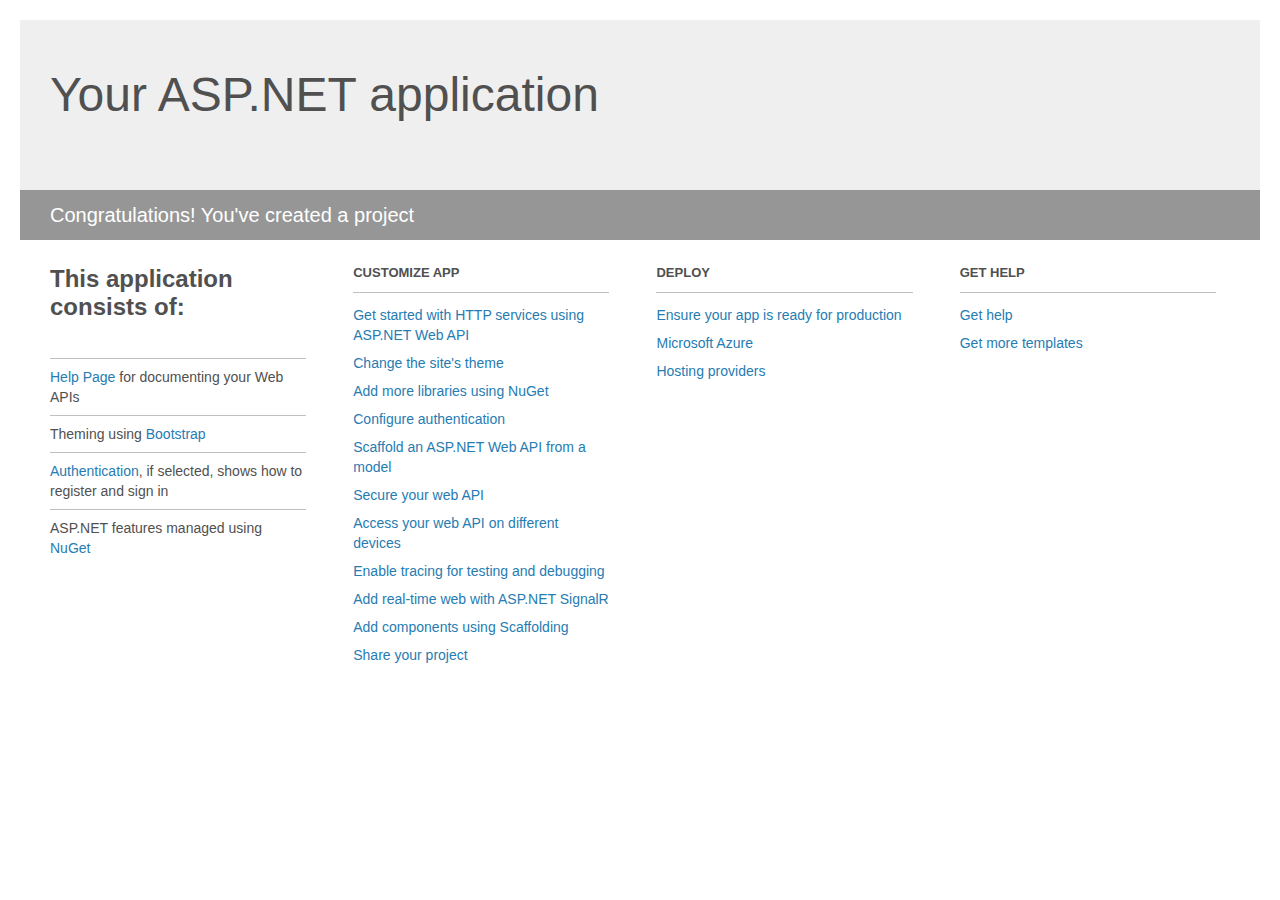
<file: TrendTwice/Project_Readme.html>
﻿<!DOCTYPE html>
<html lang="en">
<head>
    <meta charset="utf-8" />
    <title>Your ASP.NET application</title>
    <style>
        body {
            background: #fff;
            color: #505050;
            font: 14px 'Segoe UI', tahoma, arial, helvetica, sans-serif;
            margin: 20px;
            padding: 0;
        }

        #header {
            background: #efefef;
            padding: 0;
        }

        h1 {
            font-size: 48px;
            font-weight: normal;
            margin: 0;
            padding: 0 30px;
            line-height: 150px;
        }

        p {
            font-size: 20px;
            color: #fff;
            background: #969696;
            padding: 0 30px;
            line-height: 50px;
        }

        #main {
            padding: 5px 30px;
        }

        .section {
            width: 21.7%;
            float: left;
            margin: 0 0 0 4%;
        }

            .section h2 {
                font-size: 13px;
                text-transform: uppercase;
                margin: 0;
                border-bottom: 1px solid silver;
                padding-bottom: 12px;
                margin-bottom: 8px;
            }

            .section.first {
                margin-left: 0;
            }

                .section.first h2 {
                    font-size: 24px;
                    text-transform: none;
                    margin-bottom: 25px;
                    border: none;
                }

                .section.first li {
                    border-top: 1px solid silver;
                    padding: 8px 0;
                }

            .section.last {
                margin-right: 0;
            }

        ul {
            list-style: none;
            padding: 0;
            margin: 0;
            line-height: 20px;
        }

        li {
            padding: 4px 0;
        }

        a {
            color: #267cb2;
            text-decoration: none;
        }

            a:hover {
                text-decoration: underline;
            }
    </style>
</head>
<body>

    <div id="header">
        <h1>Your ASP.NET application</h1>
        <p>Congratulations! You've created a project</p>
    </div>

    <div id="main">
        <div class="section first">
            <h2>This application consists of:</h2>
            <ul>
                <li><a href="http://go.microsoft.com/fwlink/?LinkID=320956">Help Page</a> for documenting your Web APIs</li>
                <li>Theming using <a href="http://go.microsoft.com/fwlink/?LinkID=320754">Bootstrap</a></li>
                <li><a href="http://go.microsoft.com/fwlink/?LinkID=320957">Authentication</a>, if selected, shows how to register and sign in</li>
                <li>ASP.NET features managed using <a href="http://go.microsoft.com/fwlink/?LinkID=320958">NuGet</a></li>
            </ul>
        </div>

        <div class="section">
            <h2>Customize app</h2>
            <ul>
                <li><a href="http://go.microsoft.com/fwlink/?LinkID=320959">Get started with HTTP services using ASP.NET Web API</a></li>
                <li><a href="http://go.microsoft.com/fwlink/?LinkID=320960">Change the site's theme</a></li>
                <li><a href="http://go.microsoft.com/fwlink/?LinkID=320961">Add more libraries using NuGet</a></li>
                <li><a href="http://go.microsoft.com/fwlink/?LinkID=320962">Configure authentication</a></li>
                <li><a href="http://go.microsoft.com/fwlink/?LinkID=320963">Scaffold an ASP.NET Web API from a model</a></li>
                <li><a href="http://go.microsoft.com/fwlink/?LinkID=320964">Secure your web API</a></li>
                <li><a href="http://go.microsoft.com/fwlink/?LinkID=320965">Access your web API on different devices</a></li>
                <li><a href="http://go.microsoft.com/fwlink/?LinkID=320966">Enable tracing for testing and debugging</a></li>
                <li><a href="http://go.microsoft.com/fwlink/?LinkID=320765">Add real-time web with ASP.NET SignalR</a></li>
                <li><a href="http://go.microsoft.com/fwlink/?LinkID=320766">Add components using Scaffolding</a></li>
                <li><a href="http://go.microsoft.com/fwlink/?LinkID=320768">Share your project</a></li>
            </ul>
        </div>

        <div class="section">
            <h2>Deploy</h2>
            <ul>
                <li><a href="http://go.microsoft.com/fwlink/?LinkID=320769">Ensure your app is ready for production</a></li>
                <li><a href="http://go.microsoft.com/fwlink/?LinkID=320770">Microsoft Azure</a></li>
                <li><a href="http://go.microsoft.com/fwlink/?LinkID=320771">Hosting providers</a></li>
            </ul>
        </div>

        <div class="section last">
            <h2>Get help</h2>
            <ul>
                <li><a href="http://go.microsoft.com/fwlink/?LinkID=320772">Get help</a></li>
                <li><a href="http://go.microsoft.com/fwlink/?LinkID=320773">Get more templates</a></li>
            </ul>
        </div>
    </div>
</body>
</html>
</file>
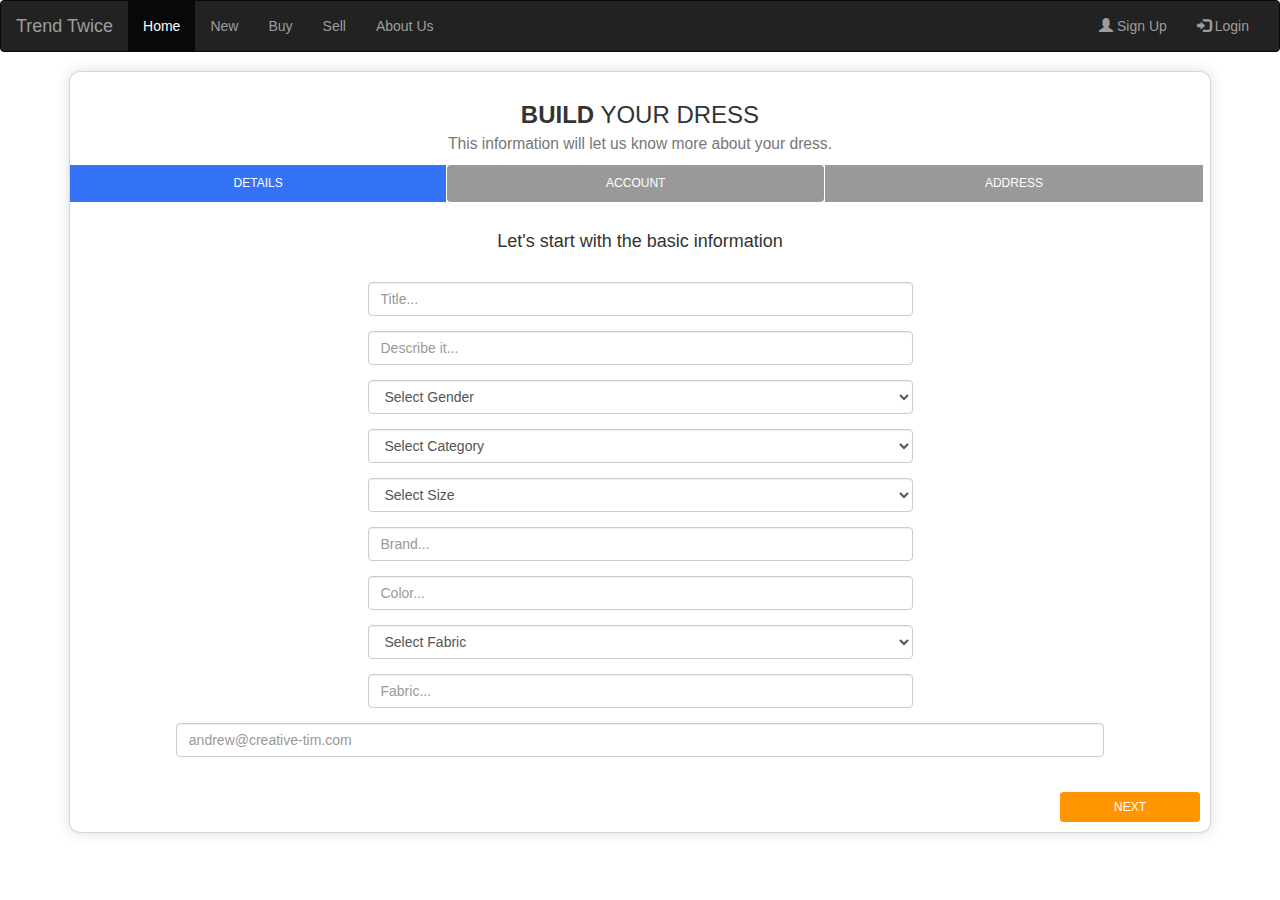
<file: TrendTwice/Sell.html>
﻿<!DOCTYPE html>
<html xmlns="http://www.w3.org/1999/xhtml">
<head>
    <title>Sell your dress!</title>
    <link href="Content/custom.css" rel="stylesheet" />
    <link href="Content/wizard/gsdk-base.css" rel="stylesheet" />
    <!-- Latest compiled and minified CSS -->
    <link rel="stylesheet" href="http://maxcdn.bootstrapcdn.com/bootstrap/3.3.6/css/bootstrap.min.css">
    <!-- jQuery library -->
    <script src="https://ajax.googleapis.com/ajax/libs/jquery/1.12.0/jquery.min.js"></script>
    <!-- Latest compiled JavaScript -->
    <script src="http://maxcdn.bootstrapcdn.com/bootstrap/3.3.6/js/bootstrap.min.js"></script>
    <script src="Scripts/jquery.validate.min.js"></script>

    <script src="Scripts/wizard/jquery.bootstrap.wizard.js"></script>
    <script src="Scripts/wizard/wizard.js"></script>
    <script src="Scripts/Sell.js"></script>

</head>
<body>
    <nav class="navbar navbar-inverse">
        <div class="container-fluid">
            <div class="navbar-header">
                <button type="button" class="navbar-toggle" data-toggle="collapse" data-target="#myNavbar">
                    <span class="icon-bar"></span>
                    <span class="icon-bar"></span>
                    <span class="icon-bar"></span>
                </button>
                <a class="navbar-brand" href="index.html">Trend Twice</a>
            </div>
            <div class="collapse navbar-collapse" id="myNavbar">
                <ul class="nav navbar-nav">
                    <li class="active"><a href="index.html">Home</a></li>
                    <li><a href="#">New</a></li>
                    <li><a href="#">Buy</a></li>
                    <li><a href="Sell.html">Sell</a></li>
                    <li><a href="AboutUs.html">About Us</a></li>
                </ul>
                <ul class="nav navbar-nav navbar-right">
                    <li><a href="SignUp.html"><span class="glyphicon glyphicon-user"></span> Sign Up</a></li>
                    <li><a href="#"><span class="glyphicon glyphicon-log-in"></span> Login</a></li>
                </ul>
            </div>
        </div>
    </nav>

    <div class="container">
        <div class="row">
            <div class="col-md-12">

                <!--      Wizard container        -->
                <div class="wizard-container">

                    <div class="card wizard-card ct-wizard-blue" id="wizard">
                        <form action="" method="">
                            <!--        You can switch "ct-wizard-orange"  with one of the next bright colors: "ct-wizard-blue", "ct-wizard-green", "ct-wizard-orange", "ct-wizard-red"             -->

                            <div class="wizard-header">
                                <h3>
                                    <b>BUILD</b> YOUR DRESS <br>
                                    <small>This information will let us know more about your dress.</small>
                                </h3>
                            </div>
                            <ul class="nav nav-pills">
                                <li class="active"><a href="#details" data-toggle="tab" aria-expanded="true">Details</a></li>
                                <li><a href="#account" data-toggle="tab">Account</a></li>
                                <li><a href="#address" data-toggle="tab">Address</a></li>
                            </ul>
                            <div class="tab-content">
                                <div class="tab-pane active" id="details">
                                    <div class="row">
                                        <h4 class="info-text"> Let's start with the basic information</h4>
                                        <!--<div class="col-sm-4 col-sm-offset-1">
                                            <div class="picture-container">
                                                <div class="picture">
                                                    <img src="/wizard/assets/img/default-avatar.png" class="picture-src" id="wizardPicturePreview" title="">
                                                    <input type="file" id="wizard-picture">
                                                </div>
                                                <h6>Choose Picture</h6>
                                            </div>
                                        </div>-->
                                        <div class="col-sm-6 col-sm-offset-3">
                                            <div class="form-group">
                                                <!--<label>First Name <small>(required)</small></label>-->
                                                <input name="title" type="text" class="form-control" placeholder="Title...">
                                            </div>
                                            <div class="form-group">                                                
                                                <input name="description" type="text" class="form-control" placeholder="Describe it...">
                                            </div>
                                            <div class="form-group">
                                                <select name="gender" class="form-control">
                                                    <option value="">Select Gender</option>
                                                    <option value="1">Male</option>
                                                    <option value="2">Female</option>
                                                </select>
                                            </div>
                                            <div class="form-group">
                                                <select name="category" class="form-control">
                                                    <option value="">Select Category</option>
                                                    <option value="1">Saree</option>
                                                    <option value="2">Kurta</option>
                                                    <option value="3">Lehenga</option>
                                                </select>
                                            </div>
                                            <div class="form-group">
                                                <select name="size" class="form-control">
                                                    <option value="">Select Size</option>
                                                    <option value="1">One Size</option>
                                                    <option value="2">Extra Small</option>
                                                    <option value="3">Small</option>
                                                    <option value="4">Medium</option>
                                                    <option value="5">Large</option>
                                                    <option value="6">Extra Large</option>
                                                </select>
                                            </div>
                                            <div class="form-group">
                                                <input name="brand" type="text" class="form-control" placeholder="Brand..." />
                                            </div>
                                            <div class="form-group">
                                                <input name="color" type="text" class="form-control" placeholder="Color..." />
                                            </div>
                                            <div class="form-group">
                                                <select name="fabric" class="form-control">
                                                    <option value="">Select Fabric</option>
                                                    <option value="1">Excellent</option>
                                                    <option value="2">Like New</option>
                                                    <option value="3">New</option>
                                                    <option value="4">Good</option>
                                                    <option value="5">Fair</option>
                                                </select>
                                            </div>
                                            <div class="form-group">
                                                <input name="fabric" type="text" class="form-control" placeholder="Fabric..." />
                                            </div>
                                        </div>
                                        <div class="col-sm-10 col-sm-offset-1">
                                            <div class="form-group">                                                
                                                <input name="email" type="email" class="form-control" placeholder="andrew@creative-tim.com">
                                            </div>
                                        </div>
                                    </div>
                                </div>
                                <div class="tab-pane" id="account">
                                    <h4 class="info-text"> What are you doing? </h4>
                                    <div class="row">
                                        <div class="col-sm-10 col-sm-offset-1">
                                            <div class="col-sm-4">
                                                <div class="choice" data-toggle="wizard-radio">
                                                    <input type="radio" name="job" value="Design">
                                                    <div class="icon">
                                                        <i class="fa fa-pencil"></i>
                                                    </div>
                                                    <h6>Design</h6>
                                                </div>
                                            </div>
                                            <div class="col-sm-4">
                                                <div class="choice" data-toggle="wizard-radio">
                                                    <input type="radio" name="job" value="Code">
                                                    <div class="icon">
                                                        <i class="fa fa-terminal"></i>
                                                    </div>
                                                    <h6>Code</h6>
                                                </div>

                                            </div>
                                            <div class="col-sm-4">
                                                <div class="choice" data-toggle="wizard-radio">
                                                    <input type="radio" name="job" value="Develop">
                                                    <div class="icon">
                                                        <i class="fa fa-laptop"></i>
                                                    </div>
                                                    <h6>Develop</h6>
                                                </div>

                                            </div>
                                        </div>
                                    </div>
                                </div>
                                <div class="tab-pane" id="address">
                                    <div class="row">
                                        <div class="col-sm-12">
                                            <h4 class="info-text"> Are you living in a nice area? </h4>
                                        </div>
                                        <div class="col-sm-7 col-sm-offset-1">
                                            <div class="form-group">
                                                <labe>
                                                    Street Name
                                                    <input type="text" class="form-control" placeholder="5h Avenue">
                                                </labe>
                                            </div>
                                        </div>
                                        <div class="col-sm-3">
                                            <div class="form-group">
                                                <label>Street Number</label>
                                                <input type="text" class="form-control" placeholder="242">
                                            </div>
                                        </div>
                                        <div class="col-sm-5 col-sm-offset-1">
                                            <div class="form-group">
                                                <label>City</label>
                                                <input type="text" class="form-control" placeholder="New York...">
                                            </div>
                                        </div>
                                        <div class="col-sm-5">
                                            <div class="form-group">
                                                <label>Country</label><br>
                                                <select name="country" class="form-control">
                                                    <option value="Afghanistan"> Afghanistan </option>
                                                    <option value="Albania"> Albania </option>
                                                    <option value="Algeria"> Algeria </option>
                                                    <option value="American Samoa"> American Samoa </option>
                                                    <option value="Andorra"> Andorra </option>
                                                    <option value="Angola"> Angola </option>
                                                    <option value="Anguilla"> Anguilla </option>
                                                    <option value="Antarctica"> Antarctica </option>
                                                    <option value="...">...</option>
                                                </select>
                                            </div>
                                        </div>
                                    </div>
                                </div>
                            </div>
                            <div class="wizard-footer">
                                <div class="pull-right">
                                    <input type="button" class="btn btn-next btn-fill btn-warning btn-wd btn-sm" name="next" value="Next">
                                    <input type="button" class="btn btn-finish btn-fill btn-warning btn-wd btn-sm" name="finish" value="Finish" style="display: none;">

                                </div>
                                <div class="pull-left">
                                    <input type="button" class="btn btn-previous btn-fill btn-default btn-wd btn-sm disabled" name="previous" value="Previous">
                                </div>
                                <div class="clearfix"></div>
                            </div>
                        </form>
                    </div>

                </div> <!-- wizard container -->
            </div>
        </div>
    </div>
</body>
</html>
</file>
<file: TrendTwice/Content/custom.css>
﻿
/* Carousel base class */
.carousel {
  height: 500px;
  margin-bottom: 60px;
}
/* Since positioning the image, we need to help out the caption */
.carousel-caption {
  z-index: 10;
}

/* Declare heights because of positioning of img element */
.carousel .item {
  height: 500px;
  background-color: #777;
}
.carousel-inner > .item > img {
  position: absolute;
  top: 0;
  left: 0;
  min-width: 100%;
  height: 500px;
}

/** Carousel end **/


/* Signup */

/* Credit to bootsnipp.com for the css for the color graph */
.colorgraph {
  height: 5px;
  border-top: 0;
  background: #c4e17f;
  border-radius: 5px;
  background-image: -webkit-linear-gradient(left, #c4e17f, #c4e17f 12.5%, #f7fdca 12.5%, #f7fdca 25%, #fecf71 25%, #fecf71 37.5%, #f0776c 37.5%, #f0776c 50%, #db9dbe 50%, #db9dbe 62.5%, #c49cde 62.5%, #c49cde 75%, #669ae1 75%, #669ae1 87.5%, #62c2e4 87.5%, #62c2e4);
  background-image: -moz-linear-gradient(left, #c4e17f, #c4e17f 12.5%, #f7fdca 12.5%, #f7fdca 25%, #fecf71 25%, #fecf71 37.5%, #f0776c 37.5%, #f0776c 50%, #db9dbe 50%, #db9dbe 62.5%, #c49cde 62.5%, #c49cde 75%, #669ae1 75%, #669ae1 87.5%, #62c2e4 87.5%, #62c2e4);
  background-image: -o-linear-gradient(left, #c4e17f, #c4e17f 12.5%, #f7fdca 12.5%, #f7fdca 25%, #fecf71 25%, #fecf71 37.5%, #f0776c 37.5%, #f0776c 50%, #db9dbe 50%, #db9dbe 62.5%, #c49cde 62.5%, #c49cde 75%, #669ae1 75%, #669ae1 87.5%, #62c2e4 87.5%, #62c2e4);
  background-image: linear-gradient(to right, #c4e17f, #c4e17f 12.5%, #f7fdca 12.5%, #f7fdca 25%, #fecf71 25%, #fecf71 37.5%, #f0776c 37.5%, #f0776c 50%, #db9dbe 50%, #db9dbe 62.5%, #c49cde 62.5%, #c49cde 75%, #669ae1 75%, #669ae1 87.5%, #62c2e4 87.5%, #62c2e4);
}

/* end Signup*/
</file>
<file: TrendTwice/Content/wizard/gsdk-base.css>
.form-control::-moz-placeholder{
   color: #DDDDDD;
   opacity: 1;
}
.form-control:-moz-placeholder{
   color: #DDDDDD;
   opacity: 1;  
}  
.form-control::-webkit-input-placeholder{
   color: #DDDDDD;
   opacity: 1; 
} 
.form-control:-ms-input-placeholder{
   color: #DDDDDD;
   opacity: 1; 
}
/*     General overwrite     */
a{
    color: #2CA8FF;
}
a:hover, a:focus {
    color: #109CFF;
}
a:focus, a:active, 
button::-moz-focus-inner,
input[type="reset"]::-moz-focus-inner,
input[type="button"]::-moz-focus-inner,
input[type="submit"]::-moz-focus-inner,
select::-moz-focus-inner,
input[type="file"] > input[type="button"]::-moz-focus-inner,
input[type="button"]:focus {
    outline: 0 !important;
}

.btn:focus,
.btn:hover,
.btn:active{
    outline: 0;
}

/*           Font Smoothing      */

h1, .h1, h2, .h2, h3, .h3, h4, .h4, h5, .h5, h6, .h6, p, .navbar, .brand, .btn-simple{
    -moz-osx-font-smoothing: grayscale;
    -webkit-font-smoothing: antialiased;
}

/*           Typography          */

h1, .h1, h2, .h2, h3, .h3, h4, .h4{
    font-weight: 400;
    margin: 30px 0 15px;
}

h1, .h1 {
    font-size: 52px;
}
h2, .h2{
    font-size: 36px;
}
h3, .h3{
    font-size: 28px;
    margin: 20px 0 10px;
}
h4, .h4{
    font-size: 22px;
}
h5, .h5 {
    font-size: 16px;
}
h6, .h6{
    font-size: 14px;
    font-weight: bold;
    text-transform: uppercase;
}
p{
    font-size: 16px;
    line-height: 1.6180em;
}
h1 small, h2 small, h3 small, h4 small, h5 small, h6 small, .h1 small, .h2 small, .h3 small, .h4 small, .h5 small, .h6 small, h1 .small, h2 .small, h3 .small, h4 .small, h5 .small, h6 .small, .h1 .small, .h2 .small, .h3 .small, .h4 .small, .h5 .small, .h6 .small {
    color: #999999;
    font-weight: 300;
    line-height: 1;
}
h1 small, h2 small, h3 small, h1 .small, h2 .small, h3 .small {
    font-size: 60%;
}
h1 .subtitle{
    display: block;
    font-family: 'Grand Hotel',cursive;
    line-height: 40px;
    margin: 15px 0 30px;
    
}


/*           Animations              */
.form-control, .input-group-addon{
    -webkit-transition: all 300ms linear;
    -moz-transition: all 300ms linear;
    -o-transition: all 300ms linear;
    -ms-transition: all 300ms linear;
    transition: all 300ms linear;
}

.btn{
    border-width: 2px;
    background-color: rgba(0,0,0,.0);
    font-weight: 400;
    opacity: 0.8;
    padding: 8px 16px;
}
.btn-round{
    border-width: 1px;
    border-radius: 30px !important;
    opacity: 0.79;
    padding: 9px 18px;
}
.btn-sm, .btn-xs {
    border-radius: 3px;
    font-size: 12px;
    padding: 5px 10px;
}
.btn-xs {
    padding: 1px 5px;
}
.btn-lg{
   border-radius: 6px;
   font-size: 18px;
   font-weight: 400;
   padding: 14px 30px;
}
.btn-wd {
    min-width: 100px;
}
.btn-default{
    color: #777777;
    border-color: #999999
}
.btn-primary {
    color: #3472F7;
    border-color: #3472F7;
}
.btn-info{
     color: #2CA8FF;
    border-color: #2CA8FF;
}
.btn-success{
    color: #05AE0E;
    border-color: #05AE0E;
}
.btn-warning{
    color: #FF9500;
    border-color: #FF9500;
}
.btn-danger{
    color: #FF3B30;
    border-color: #FF3B30;
}
.btn:hover{
    background-color: rgba(0,0,0,.0);
    opacity: 1;
}
.btn-primary:hover, .btn-primary:focus, .btn-primary:active, .btn-primary.active, .open .dropdown-toggle.btn-primary {
    color: #1D62F0;
    border-color: #1D62F0;
    background-color: rgba(0,0,0,.0);
}
.btn-info:hover, .btn-info:focus, .btn-info:active, .btn-info.active, .open .dropdown-toggle.btn-info {
    color: #109CFF;
    border-color: #109CFF;
    background-color: rgba(0,0,0,.0);
}
.btn-success:hover, .btn-success:focus, .btn-success:active, .btn-success.active, .open .dropdown-toggle.btn-success {
    color: #049F0C;
    border-color: #049F0C;
    background-color: rgba(0,0,0,.0);
}
.btn-warning:hover, .btn-warning:focus, .btn-warning:active, .btn-warning.active, .open .dropdown-toggle.btn-warning {
    color: #ED8D00;
    border-color: #ED8D00;
    background-color: rgba(0,0,0,.0);
}
.btn-danger:hover, .btn-danger:focus, .btn-danger:active, .btn-danger.active, .open .dropdown-toggle.btn-danger {
    color: #EE2D20;
    border-color: #EE2D20;
    background-color: rgba(0,0,0,.0);
}
.btn-default:hover, .btn-default:focus, .btn-default:active, .btn-default.active, .open .dropdown-toggle.btn-default {
    color: #666666;
    border-color: #888888;
    background-color: rgba(0,0,0,.0);
}
.btn:active, .btn.active {
    background-image: none;
    box-shadow: none;
    
}
.btn.disabled, .btn[disabled], fieldset[disabled] .btn {
    opacity: 0.45;
}
.btn-primary.disabled, .btn-primary[disabled], fieldset[disabled] .btn-primary, .btn-primary.disabled:hover, .btn-primary[disabled]:hover, fieldset[disabled] .btn-primary:hover, .btn-primary.disabled:focus, .btn-primary[disabled]:focus, fieldset[disabled] .btn-primary:focus, .btn-primary.disabled:active, .btn-primary[disabled]:active, fieldset[disabled] .btn-primary:active, .btn-primary.disabled.active, .btn-primary.active[disabled], fieldset[disabled] .btn-primary.active {
    background-color: rgba(0, 0, 0, 0);
    border-color: #3472F7;
}
.btn-info.disabled, .btn-info[disabled], fieldset[disabled] .btn-info, .btn-info.disabled:hover, .btn-info[disabled]:hover, fieldset[disabled] .btn-info:hover, .btn-info.disabled:focus, .btn-info[disabled]:focus, fieldset[disabled] .btn-info:focus, .btn-info.disabled:active, .btn-info[disabled]:active, fieldset[disabled] .btn-info:active, .btn-info.disabled.active, .btn-info.active[disabled], fieldset[disabled] .btn-info.active {
    background-color: rgba(0, 0, 0, 0);
    border-color: #2CA8FF;
}
.btn-success.disabled, .btn-success[disabled], fieldset[disabled] .btn-success, .btn-success.disabled:hover, .btn-success[disabled]:hover, fieldset[disabled] .btn-success:hover, .btn-success.disabled:focus, .btn-success[disabled]:focus, fieldset[disabled] .btn-success:focus, .btn-success.disabled:active, .btn-success[disabled]:active, fieldset[disabled] .btn-success:active, .btn-success.disabled.active, .btn-success.active[disabled], fieldset[disabled] .btn-success.active {
    background-color: rgba(0, 0, 0, 0);
    border-color: #05AE0E;
}
.btn-danger.disabled, .btn-danger[disabled], fieldset[disabled] .btn-danger, .btn-danger.disabled:hover, .btn-danger[disabled]:hover, fieldset[disabled] .btn-danger:hover, .btn-danger.disabled:focus, .btn-danger[disabled]:focus, fieldset[disabled] .btn-danger:focus, .btn-danger.disabled:active, .btn-danger[disabled]:active, fieldset[disabled] .btn-danger:active, .btn-danger.disabled.active, .btn-danger.active[disabled], fieldset[disabled] .btn-danger.active {
    background-color: rgba(0, 0, 0, 0);
    border-color: #FF3B30;
}
.btn-warning.disabled, .btn-warning[disabled], fieldset[disabled] .btn-warning, .btn-warning.disabled:hover, .btn-warning[disabled]:hover, fieldset[disabled] .btn-warning:hover, .btn-warning.disabled:focus, .btn-warning[disabled]:focus, fieldset[disabled] .btn-warning:focus, .btn-warning.disabled:active, .btn-warning[disabled]:active, fieldset[disabled] .btn-warning:active, .btn-warning.disabled.active, .btn-warning.active[disabled], fieldset[disabled] .btn-warning.active {
    background-color: rgba(0, 0, 0, 0);
    border-color: #FF9500;
}


/*           Buttons fill .btn-fill           */
.btn-fill{
    color: #FFFFFF;
    opacity: 1;
}
.btn-fill:hover, .btn-fill:active, .btn-fill:focus{
    color: #FFFFFF;
}
.btn-default.btn-fill{
    background-color: #999999;
    border-color: #999999
}
.btn-primary.btn-fill{
    background-color: #3472F7;
    border-color: #3472F7;
}
.btn-info.btn-fill{
    background-color: #2CA8FF;
    border-color: #2CA8FF;
}
.btn-success.btn-fill{
    background-color: #05AE0E;
    border-color: #05AE0E;
}
.btn-warning.btn-fill{
   background-color: #FF9500;
   border-color: #FF9500;
}
.btn-danger.btn-fill{
    background-color: #FF3B30;
    border-color: #FF3B30;
}
.btn-default.btn-fill:hover, .btn-default.btn-fill:focus, .btn-default.btn-fill:active, .btn-default.btn-fill.active, .open .dropdown-toggle.btn-fill.btn-default {
    background-color: #888888;
    border-color: #888888;
}
.btn-primary.btn-fill:hover, .btn-primary.btn-fill:focus, .btn-primary.btn-fill:active, .btn-primary.btn-fill.active, .open .dropdown-toggle.btn-primary.btn-fill{
    border-color: #1D62F0;
    background-color: #1D62F0;
}
.btn-info.btn-fill:hover, .btn-info.btn-fill:focus, .btn-info.btn-fill:active, .btn-info.btn-fill.active, .open .dropdown-toggle.btn-info.btn-fill {
    background-color: #109CFF;
    border-color: #109CFF;
}
.btn-success.btn-fill:hover, .btn-success.btn-fill:focus, .btn-success.btn-fill:active, .btn-success.btn-fill.active, .open .dropdown-toggle.btn-fill.btn-success {
    background-color: #049F0C;
    border-color: #049F0C;
}
.btn-warning.btn-fill:hover, .btn-warning.btn-fill:focus, .btn-warning.btn-fill:active, .btn-warning.btn-fill.active, .open .dropdown-toggle.btn-fill.btn-warning {
    background-color: #ED8D00;
    border-color: #ED8D00;
}
.btn-danger.btn-fill:hover, .btn-danger.btn-fill:focus, .btn-danger.btn-fill:active, .btn-danger.btn-fill.active, .open .dropdown-toggle.btn-danger.btn-fill {
    background-color: #EE2D20;
    border-color: #EE2D20;
}

/*          End Buttons fill          */

.btn-simple{
    font-weight: 600;
    border: 0;
    padding: 10px 18px;
}
.btn-simple.btn-xs{
    padding: 3px 5px;
}
.btn-simple.btn-sm{
    padding: 7px 10px;
}
.btn-simple.btn-lg{
   padding: 16px 60px;
}
.btn-round.btn-xs{
    padding: 2px 5px;
}
.btn-round.btn-sm{
    padding: 6px 10px;
}
.btn-round.btn-lg{
    padding: 15px 30px;
}


/*             Inputs               */
.form-control {
    background-color: #FFFFFF;
    border: 1px solid #E3E3E3;
    border-radius: 4px;
    box-shadow: none;
    color: #444444;
    height: 38px;
    padding: 6px 16px;
}

.form-control:focus {
    background-color: #FFFFFF;
    border: 1px solid #9A9A9A;
    box-shadow: none;
    outline: 0 none;
}
.form-control + .form-control-feedback{
    border-radius: 6px;
    font-size: 14px;
    padding: 0 12px 0 0;
    position: absolute;
    right: 25px;
    top: 13px;
    vertical-align: middle;
}
.input-lg{
    height: 56px;
    padding: 10px 16px;
}
.has-success .form-control, 
.has-error .form-control, 
.has-success .form-control:focus, 
.has-error .form-control:focus{
    border-color: #E3E3E3;
    box-shadow: none;
}
.has-success .form-control, 
.has-success .form-control-feedback,
.form-control.valid:focus{
    border-color: #05AE0E;
    color: #05AE0E;
}
.has-error .form-control, 
.has-error .form-control-feedback,
.form-control.error{
    color: #FF3B30;
    border-color: #FF3B30;
}

.input-group-addon {
    background-color: #FFFFFF;
    border: 1px solid #E3E3E3;
    border-radius: 4px;
}

.form-control:focus + .input-group-addon, .form-control:focus ~ .input-group-addon{
    background-color: #FFFFFF;
    border-color: #9A9A9A;
}

.input-group .form-control:first-child, .input-group-addon:first-child, .input-group-btn:first-child > .btn, .input-group-btn:first-child > .dropdown-toggle, .input-group-btn:last-child > .btn:not(:last-child):not(.dropdown-toggle) {
    border-right: 0 none;
}
.input-group .form-control:last-child, .input-group-addon:last-child, .input-group-btn:last-child > .btn, .input-group-btn:last-child > .dropdown-toggle, .input-group-btn:first-child > .btn:not(:first-child) {
    border-left: 0 none;
}
.form-control[disabled], .form-control[readonly], fieldset[disabled] .form-control {
    background-color: #EEEEEE;
    color: #999999;
    cursor: not-allowed;
}

/*           Labels & Progress-bar              */
.label{
    padding: 0.2em 0.6em 0.2em;
    border: 1px solid #999999;
    border-radius: 3px;
    color: #999999;
    background-color: #FFFFFF;
    font-weight: 500;
    font-size: 11px;
    text-transform: uppercase;
}
.label-primary{
    border-color: #3472F7;
    color: #3472F7;
}
.label-info{
    border-color: #2CA8FF;
    color: #2CA8FF;
}
.label-success{
    border-color: #05AE0E;
    color: #05AE0E;
}
.label-warning{
    border-color: #FF9500;
    color: #FF9500;
}
.label-danger{
    border-color: #FF3B30;
    color: #FF3B30;
}

label.error{
    color: #FF3B30;    
    margin-top: 5px;
    margin-bottom: 0;

}

label small{
    color: #999999;
}

.label.label-fill{
    color: #FFFFFF;
}
.label-primary.label-fill, .progress-bar, .progress-bar-primary{
   background-color: #3472F7;
}
.label-info.label-fill, .progress-bar-info{
    background-color: #2CA8FF;
}
.label-success.label-fill, .progress-bar-success{
   background-color: #05AE0E;
}
.label-warning.label-fill, .progress-bar-warning{
   background-color: #FF9500;
}
.label-danger.label-fill, .progress-bar-danger{
   background-color: #FF3B30;
}
.label-default.label-fill{
   background-color: #999999;
}

.progress {
    background-color: #E5E5E5;
    border-radius: 3px;
    box-shadow: none;
    height: 4px;
}
.progress-thin{
    height: 2px;
}

/*            Navigation menu                */
.nav-pills > li + li {
    margin-left: 0;
}
.nav-pills > li > a {
    border: 1px solid #2CA8FF;
    border-radius: 0;
    color: #2CA8FF;
    margin-left: -1px;
}
.nav > li > a:hover, .nav > li > a:focus {
    background-color: #F5F5F5;
}
.nav-pills.ct-blue > li.active > a, .nav-pills.ct-blue > li.active > a:hover, .nav-pills.ct-blue > li.active > a:focus, .pagination.ct-blue > .active > a, .pagination.ct-blue > .active > span, .pagination.ct-blue > .active > a:hover, .pagination.ct-blue > .active > span:hover, .pagination.ct-blue > .active > a:focus, .pagination.ct-blue > .active > span:focus{
   background-color: #3472F7;
}
.nav-pills.ct-azure > li.active > a, .nav-pills.ct-azure > li.active > a:hover, .nav-pills.ct-azure > li.active > a:focus, .pagination.ct-azure > .active > a, .pagination.ct-azure > .active > span, .pagination.ct-azure > .active > a:hover, .pagination.ct-azure > .active > span:hover, .pagination.ct-azure > .active > a:focus, .pagination.ct-azure > .active > span:focus{
    background-color: #2CA8FF;
}
.nav-pills.ct-green > li.active > a, .nav-pills.ct-green > li.active > a:hover, .nav-pills.ct-green > li.active > a:focus, .pagination.ct-green > .active > a, .pagination.ct-green > .active > span, .pagination.ct-green > .active > a:hover, .pagination.ct-green > .active > span:hover, .pagination.ct-green > .active > a:focus, .pagination.ct-green > .active > span:focus{
   background-color: #05AE0E;
}
.nav-pills.ct-orange > li.active > a, .nav-pills.ct-orange > li.active > a:hover, .nav-pills.ct-orange > li.active > a:focus, .pagination.ct-orange > .active > a, .pagination.ct-orange > .active > span, .pagination.ct-orange > .active > a:hover, .pagination.ct-orange > .active > span:hover, .pagination.ct-orange > .active > a:focus, .pagination.ct-orange > .active > span:focus{
   background-color: #FF9500;
}
.nav-pills.ct-red > li.active > a, .nav-pills.ct-red > li.active > a:hover, .nav-pills.ct-red > li.active > a:focus, .pagination.ct-red > .active > a, .pagination.ct-red > .active > span, .pagination.ct-red > .active > a:hover, .pagination.ct-red > .active > span:hover, .pagination.ct-red > .active > a:focus, .pagination.ct-red > .active > span:focus{
   background-color: #FF3B30;
}
.nav-pills.ct-blue > li > a {
    border: 1px solid #3472F7;
    color: #3472F7;
}
.nav-pills.ct-azure > li > a {
    border: 1px solid #2CA8FF;
    color: #2CA8FF;
}
.nav-pills.ct-green > li > a {
    border: 1px solid #05AE0E;
    color: #05AE0E;
}
.nav-pills.ct-orange > li > a {
    border: 1px solid #FF9500;
    color: #FF9500;
}
.nav-pills.ct-red > li > a {
    border: 1px solid #FF3B30;
    color: #FF3B30;
}

.nav-pills > li.active > a, 
.nav-pills > li.active > a:hover, 
.nav-pills > li.active > a:focus {
    background-color: #2CA8FF;
    color: #FFFFFF;
}

.nav-pills > li:first-child > a{
    border-radius: 4px 0 0 4px;
    margin: 0;
}
.nav-pills > li:last-child > a{
    border-radius: 0 4px 4px 0;
}

.pagination.no-border > li > a, .pagination.no-border > li > span{
    border: 0;
}
.pagination > li > a, .pagination > li > span, .pagination > li:first-child > a, .pagination > li:first-child > span, .pagination > li:last-child > a, .pagination > li:last-child > span{
    border-radius: 50%;
    margin: 0 2px;
    color: #777777;
}
.pagination > li.active > a, .pagination > li.active > span, .pagination > li.active > a:hover, .pagination > li.active > span:hover, .pagination > li.active > a:focus, .pagination > li.active > span:focus {
    background-color: #2CA8FF;
    border: 0;
    color: #FFFFFF;
    padding: 7px 13px;
}
.text-primary, .text-primary:hover{
    color: #1D62F0;
}
.text-info, .text-info:hover{
    color: #109CFF;
}
.text-success, .text-success:hover{
    color: #0C9C14;
}
.text-warning, .text-warning:hover{
    color: #ED8D00;
}
.text-danger, .text-danger:hover{
    color: #EE2D20;
}
.modal-header {
    border: 0 none;
    
}

.tooltip {
    font-size: 14px;
    font-weight: bold;
}
.tooltip-arrow{
    display: none;
    opacity: 0;
}
.tooltip-inner {
    background-color: #FAE6A4;
    border-radius: 4px;
    box-shadow: 0 1px 13px rgba(0, 0, 0, 0.14), 0 0 0 1px rgba(115, 71, 38, 0.23);
    color: #734726;
    max-width: 200px;
    padding: 6px 10px;
    text-align: center;
    text-decoration: none;
}
.tooltip-inner:after {
    content: "";
    display: inline-block;
    left: 100%;
    margin-left: -56%;
    position: absolute;
}
.tooltip-inner:before {
    content: "";
    display: inline-block;
    left: 100%;
    margin-left: -56%;
    position: absolute;
}
.tooltip.top {
    margin-top: -11px;
    padding: 0;
}
.tooltip.top .tooltip-inner:after {
    border-top: 11px solid #FAE6A4;
    border-left: 11px solid rgba(0, 0, 0, 0);
    border-right: 11px solid rgba(0, 0, 0, 0);
    bottom: -10px;
}
.tooltip.top .tooltip-inner:before {
    border-top: 11px solid rgba(0, 0, 0, 0.2);
    border-left: 11px solid rgba(0, 0, 0, 0);
    border-right: 11px solid rgba(0, 0, 0, 0);
    bottom: -11px;
}
.tooltip.bottom {
    margin-top: 11px;
    padding: 0;
}
.tooltip.bottom .tooltip-inner:after {
    border-bottom: 11px solid #FAE6A4;
    border-left: 11px solid rgba(0, 0, 0, 0);
    border-right: 11px solid rgba(0, 0, 0, 0);
    top: -10px;
}
.tooltip.bottom .tooltip-inner:before {
    border-bottom: 11px solid rgba(0, 0, 0, 0.2);
    border-left: 11px solid rgba(0, 0, 0, 0);
    border-right: 11px solid rgba(0, 0, 0, 0);
    top: -11px;
}
.tooltip.left{
    margin-left: -11px;
    padding: 0;
}
.tooltip.left .tooltip-inner:after {
    border-left: 11px solid #FAE6A4;
    border-top: 11px solid rgba(0, 0, 0, 0);
    border-bottom: 11px solid rgba(0, 0, 0, 0);
    right: -10px;
    left: auto;
    margin-left: 0;
}
.tooltip.left .tooltip-inner:before {
    border-left: 11px solid rgba(0, 0, 0, 0.2);
    border-top: 11px solid rgba(0, 0, 0, 0);
    border-bottom: 11px solid rgba(0, 0, 0, 0);
    right: -11px;
    left: auto;
    margin-left: 0;
}
.tooltip.right{
    margin-left: 11px;
    padding: 0;
}
.tooltip.right .tooltip-inner:after {
    border-right: 11px solid #FAE6A4;
    border-top: 11px solid rgba(0, 0, 0, 0);
    border-bottom: 11px solid rgba(0, 0, 0, 0);
    left: -10px;
    top: 0;
    margin-left: 0;
}
.tooltip.right .tooltip-inner:before {
    border-right: 11px solid rgba(0, 0, 0, 0.2);
    border-top: 11px solid rgba(0, 0, 0, 0);
    border-bottom: 11px solid rgba(0, 0, 0, 0);
    left: -11px;
    top: 0;
    margin-left: 0;
}

.logo-container{
    left: 50px;
    position: absolute;
    top: 20px;
     z-index: 3;
}
.logo-container .logo{
    overflow: hidden;
    border-radius: 50%;
    border: 1px solid #333333;
    width: 60px; 
    float: left;
}
.logo-container .brand{
    font-size: 18px;
    color: #FFFFFF;
    line-height: 20px;
    float: left;
    margin-left: 10px;
    margin-top: 10px;
    width: 60px
}


.card{
    background-color: #FFFFFF;
    padding: 10px 0 20px;
    width: 100%;
}

.pick-class-label{
    border-radius: 8px;
    color: #ffffff;
    cursor: pointer;
    display: inline;
    font-size: 75%;
    font-weight: bold;
    line-height: 1;
    margin-right: 10px;
    padding: 15px 23px;
    text-align: center;
    vertical-align: baseline;
    white-space: nowrap;
}


/*      Here the code for the wizard           */

label{
    font-weight: 400;
}

.image-container{
    height: 100%;
    background-position: center center;
    background-size: cover;
}


.wizard-container{
   
    /*padding-top: 100px;*/
    z-index: 3;
}
.wizard-card{
    min-height: 410px;
    background-color: #FFFFFF;
    box-shadow: 0 0 15px rgba(0, 0, 0, 0.15), 0 0 1px 1px rgba(0, 0, 0, 0.1);
    border-radius: 10px;
    padding: 10px 0;
    transition: all 0.2s;
    -webkit-transition: all 0.2s;
}
.wizard-card .picture-container{
    position: relative;
    cursor: pointer;
    text-align: center;
}
.wizard-card .picture{
    width: 106px;
    height: 106px;
    background-color: #999999;
    border: 4px solid #CCCCCC;
    color: #FFFFFF;
    border-radius: 50%;
    margin: 5px auto;
    overflow: hidden;
    transition: all 0.2s;
    -webkit-transition: all 0.2s;
}
.wizard-card .picture:hover{
    border-color: #2ca8ff;
}
.wizard-card.ct-wizard-azzure .picture:hover{
    border-color: #2CA8FF;
}
.wizard-card.ct-wizard-green .picture:hover{
    border-color: #05ae0e;
}
.wizard-card.ct-wizard-blue .picture:hover{
    border-color: #3472f7;
}
.wizard-card.ct-wizard-orange .picture:hover{
    border-color: #ff9500;
}
.wizard-card.ct-wizard-red .picture:hover{
    border-color: #ff3b30;
}
.wizard-card .picture input[type="file"] {
    cursor: pointer;
    display: block;
    height: 100%;
    left: 0;
    opacity: 0 !important;
    position: absolute;
    top: 0;
    width: 100%;
}

.wizard-card .picture-src{
    width: 100%;
    
}
.wizard-card .tab-content{
    min-height: 340px;
    padding: 20px 10px;
}

.wizard-card .wizard-footer{
    padding: 0 10px;
}

.wizard-card .disabled{
    display: none;
}

.wizard-card .wizard-header h3{
    font-weight: 200;
    text-align: center;
}
.wizard-card .nav-pills > li{
    text-align: center;
}
.wizard-card .nav-pills > li a {
    border: 0 !important;
    text-transform: uppercase;
    background-color: #999999;
    color: #FFFFFF !important;
    font-size: 12px;
}
.wizard-card.ct-wizard-green .nav-pills > li.active a{
    background-color: #05ae0e;
}
.wizard-card.ct-wizard-azzure .nav-pills > li.active a{
    background-color: #2CA8FF;
}
.wizard-card.ct-wizard-blue .nav-pills > li.active a{
    background-color: #3472f7;
}
.wizard-card.ct-wizard-orange .nav-pills > li.active a{
    background-color: #ff9500;
}
.wizard-card.ct-wizard-red .nav-pills > li.active a{
    background-color: #ff3b30;
}

.wizard-card .nav-pills > li > a:hover, .wizard-card .nav-pills > li > a:focus{
    background-color: #999999;
    cursor: default;
} 
.wizard-card .btn{
    text-transform: uppercase;
}
.wizard-card .nav-pills > li:first-child > a {
    border-radius: 0;
    margin: 0;
}
.wizard-card .nav-pills > li:last-child > a{
    border-radius: 0;
}
.wizard-card .info-text{
    text-align: center;
    font-weight: 300;
    margin: 10px 0 30px;
}
.wizard-card .choice{
    text-align: center;
    cursor: pointer;
    margin-top: 20px;
}
.wizard-card .choice .icon{
   text-align: center;
   vertical-align: middle;
   height: 116px;
   width: 116px;
   border-radius: 50%;
   background-color: #999999;
   color: #FFFFFF;
   margin: 0 auto 20px;
   border: 4px solid #CCCCCC;
   transition: all 0.2s;
   -webkit-transition: all 0.2s;
}
.wizard-card .choice i{
    font-size: 30px;
    line-height: 111px;
}

.wizard-card .choice:hover .icon, .wizard-card .choice.active .icon{
    border-color: #2ca8ff;
}

.wizard-card.ct-wizard-azzure .choice:hover .icon, .wizard-card.ct-wizard-azzure .choice.active .icon{
    border-color: #2CA8FF;
}
.wizard-card.ct-wizard-blue .choice:hover .icon, .wizard-card.ct-wizard-blue .choice.active .icon{
    border-color: #3472f7;
}
.wizard-card.ct-wizard-green .choice:hover .icon, .wizard-card.ct-wizard-green .choice.active .icon{
    border-color: #05ae0e;
}
.wizard-card.ct-wizard-orange .choice:hover .icon, .wizard-card.ct-wizard-orange .choice.active .icon{
    border-color: #ff9500;
}
.wizard-card.ct-wizard-red .choice:hover .icon, .wizard-card.ct-wizard-red .choice.active .icon{
    border-color: #ff3b30;
}

.wizard-card .choice input[type="radio"],
.wizard-card .choice input[type="checkbox"]{
    position: absolute;
    left: -10000px;
    z-index: -1;
}
.wizard-card .btn-finish{
    display: none;
}

.wizard-card .description{
    color: #999999;
    font-size: 14px;
}


.footer{
    position: relative;
    bottom: 20px;
    right: 0px;
    width: 100%;
    color: #FFFFFF;
    z-index: 4;
    text-align: right;
    margin-top: 60px;
    text-shadow: 0 1px 3px black;
}
.footer a{
    color: #FFFFFF;
}
.footer .heart{
    color: #FF3B30;
}

@media (max-width:768px){
    .main .container{
        margin-bottom: 50px;
    }
}

@media (min-width: 768px){
     .navbar-form {
        margin-top: 21px;
        margin-bottom: 21px;
        padding-left: 5px;
        padding-right: 5px;
    }
    
    .btn-wd {
        min-width: 140px;
    }
}
</file>
